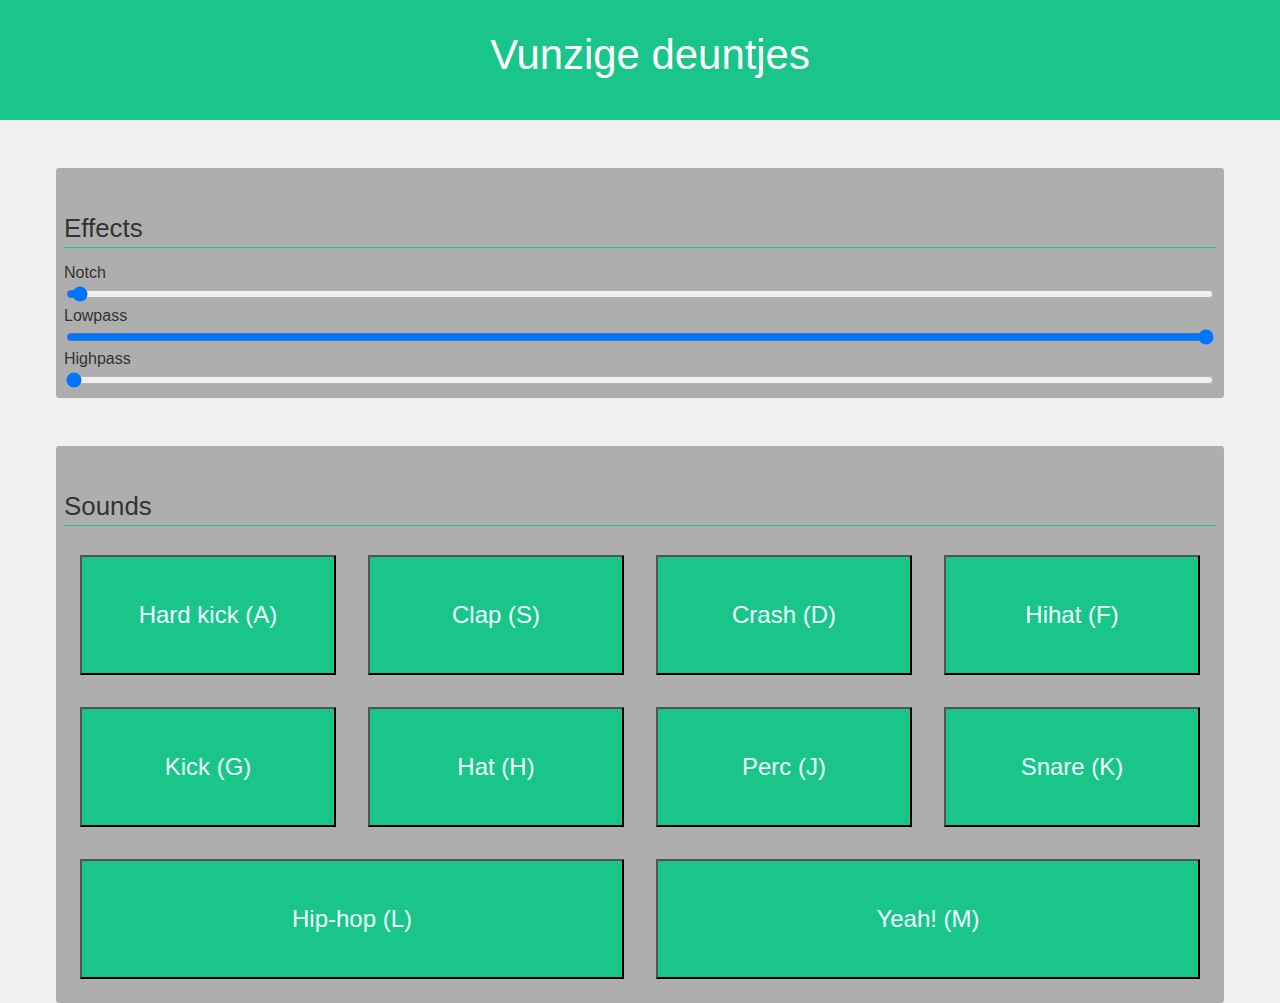
<file: index.html>
<!DOCTYPE html>
<html lang="nl">
    
    <head>
      <title>Eindopdracht Beatbox</title>
        <meta charset="utf-8">
        <meta name="viewport" content="width=device-width, initial-scale=1">
        <meta name="author" content="Sem Bakkum">
        <meta name="description" content="">
        <meta name="mobile-web-app-capable" content="yes">
        <meta name="apple-mobile-web-app-capable" content="yes">

        <link href='https://fonts.googleapis.com/css?family=Roboto:300,400,500,700' rel='stylesheet' type='text/css'>
        <link rel="stylesheet" href="static/css/style.css">
    </head>
       <script>
          document.createElement('header');
          document.createElement('nav');
          document.createElement('main');
          document.createElement('section');
          document.createElement('article');
          document.createElement('aside');
          document.createElement('footer');
       </script>
    
    <body>
        
        <main>
            
            <div>
                <header>
                    <h1>Vunzige deuntjes</h1>
                </header>
                
                <div id="controls">
                    <h2 class="controlTitle">Effects</h2>
                    <label>Notch</label>
                    <input id="Notch" type="range" min="0" max="10000" step="1" value="50">
                    <label>Lowpass</label>
                    <input id="Low" type="range" min="0" max="10000" step="1" value="10000">
                    <label>Highpass</label>
                    <input id="High" type="range" min="0" max="10000" step="1" value="0">
                </div>
                
                <div id="panel"> 
                    <h2 class="controlTitle">Sounds</h2>
                    <section class="section">
                        <h2>Hard kick</h2>
                        <audio id="hardKick" src="sounds/hard-kick.mp3" data-key="65" preload="auto" controls loop>
                            <a href="sounds/hard-kick.mp3">Play</a>
                        </audio>
                    </section>

                    <section class="section">
                        <h2>Clap</h2>
                        <audio id="clap" src="sounds/clap-tape.mp3" data-key="83" preload="auto" controls loop>
                            <a href="sounds/clap-tape.mp3">Play</a>
                        </audio>
                    </section>

                    <section class="section">
                        <h2>Crash</h2>
                        <audio id="crash" src="sounds/cowbell-808.mp3" data-key="68" preload="auto" controls loop>
                            <a href="sounds/cowbell-808.mp3">Play</a>
                        </audio>

                    </section>

                    <section class="section">
                        <h2>Hihat</h2>
                        <audio id="hihat" src="sounds/hihat-plain.mp3" data-key="70" preload="auto" controls loop>
                            <a href="sounds/hihat-plain.mp3">Play</a>
                        </audio>    
                    </section>

                    <section class="section">
                        <h2>Kick</h2>
                        <audio id="kick" src="sounds/kick-tape.mp3" data-key="71" preload="auto" controls loop>
                            <a href="sounds/kick-tape.mp3">Play</a>
                        </audio>
                    </section>

                    <section class="section">
                        <h2>Hat</h2>
                        <audio id="hat" src="sounds/openhat-tight.mp3" data-key="72" preload="auto" controls loop>
                            <a href="sounds/openhat-tight.mp3">Play</a>
                        </audio>
                    </section>

                    <section class="section">
                        <h2>Perc</h2>
                        <audio id="perc" src="sounds/perc-nasty.mp3" data-key="74" preload="auto" controls loop>
                            <a href="sounds/perc-nasty.mp3">Play</a>
                        </audio>
                    </section>

                    <section class="section">
                        <h2>Snare</h2>
                        <audio id="snare" src="sounds/snare-big.mp3" data-key="75" preload="auto" controls loop>
                            <a href="sounds/snare-big.mp3">Play</a>
                        </audio>
                    </section>

                    <section class="section">
                        <h2>Hip-hop</h2>
                        <audio id="beat" src="sounds/hiphop.mp3" data-key="76" preload="auto" controls loop>
                            <a href="sounds/hiphop.mp3">Play</a>
                        </audio>
                    </section>

                    <section class="section">
                        <h2>Yeah!</h2>
                        <audio id="snare" src="sounds/what.mp3" data-key="77" preload="auto" controls>
                            <a href="sounds/what.mp3">Play</a>
                        </audio>
                    </section>
                </div>
            </div>
            
        </main>
   
    </body>
    <script src="static/js/sound.js"></script>
    <script src="static/js/script.js"></script>
</html>
</file>
<file: static/css/style.css>
html {font-size: 1em;}

body {
  background-color: white;
  font-weight: 400;
  line-height: 1.45;
  color: #333;
  font-family: helvetica, arial, sans-serif;
  margin: 0;
  background-color: #EFEFEF;
}

p {margin-bottom: 1.3em;}

h1, h2, h3, h4 {
  margin: 1.414em 0 0.5em;
  font-weight: inherit;
  line-height: 1.2;
}

h1 {
  margin-top: 0;
  font-size: 6.854em;
}

h2 {font-size: 4.236em;}

h3 {font-size: 2.618em;}

h4 {font-size: 1.618em;}

small, .font_small {font-size: 0.618em;}

header{
    background: #19c589;
    display: block;
    width: 100%;
    height: 100px;
    padding: 10px;
    text-align: center;
}

h1 {
    font-size: 2.618em;
    color: #fff;
    margin-top: 40px;
}

h2 {
    font-size: 1.618em;
    padding-bottom: 3px;
    border-bottom: 1px solid #19c589;
}

.section {
    float: left;
    margin-left: 35px;
    margin-right: 35px;
    margin-bottom: 20px;
    text-align: center;
    width: 15%;
}

a {
    text-decoration: none;
    color: #19c589;
    font-weight: 800;
}

a:hover {
    color: #0bac74;
}

.enhanced-with-js h1 {
    margin-top: 20px;
}

.enhanced-with-js h2 {
    display: none;
}

.enhanced-with-js div {
    margin: auto;
}

.enhanced-with-js #panel {
    display: -webkit-box;
    display: -webkit-flex;
    display: -ms-flexbox;
    display: flex;
    max-width: 90%;
    -webkit-flex-wrap: wrap;
    -ms-flex-wrap: wrap;
    flex-wrap: wrap;
    -webkit-box-pack: center;
    -webkit-justify-content: center;
    -ms-flex-pack: center;
    justify-content: center;
    margin-top: 3rem;
    background: #aeaeae;
    border-radius: .2rem;
    padding: .5rem;
}

.enhanced-with-js h1 {
    -webkit-flex-basis: 100%;
    -ms-flex-preferred-size: 100%;
    flex-basis: 100%;
}

.enhanced-with-js button {
    width: 100%;
    height: 120px;
    background: #19c589;
    color: azure;
    font-size: 16px;
    font-size: 1.5em;
}

.enhanced-with-js .active {
    border-style: inset;
    background: #0bac74;
}

.enhanced-with-js .section {
    margin-left: 0;
    margin-right: 0;
    margin: 1rem;
    -webkit-box-flex: 1;
    -webkit-flex-grow: 1;
    -ms-flex-positive: 1;
    flex-grow: 1;
    -webkit-flex-shrink: 1;
    -ms-flex-negative: 1;
    flex-shrink: 1;
    -webkit-flex-basis: 20%;
    -ms-flex-preferred-size: 20%;
    flex-basis: 20%;
}

.enhanced-with-js section:last-of-type {
    -webkit-flex-basis: 50%;
    -ms-flex-preferred-size: 50%;
    flex-basis: calc(50% - 2rem);
}

.enhanced-with-js section:nth-of-type(9) {
    -webkit-flex-basis: 50%;
    -ms-flex-preferred-size: 50%;
    flex-basis: calc(50% - 2rem);
}

#controls {
    display: none;
}


.enhanced-with-js .display {
    display: -webkit-box !important;
    display: -webkit-flex !important;
    display: -ms-flexbox !important;
    display: flex !important;
    -webkit-box-pack: center;
    -webkit-justify-content: center;
    -ms-flex-pack: center;
    justify-content: center;
    -webkit-box-orient: vertical;
    -webkit-box-direction: normal;
    -webkit-flex-direction: column;
    -ms-flex-direction: column;
    flex-direction: column;
    -webkit-flex-wrap: wrap;
    -ms-flex-wrap: wrap;
    flex-wrap: wrap;
    max-width: 90%;
    margin-top: 3rem;
    background: #aeaeae;
    border-radius: .2rem;
    padding: .5rem !important;
}

.enhanced-with-js .controlTitle {
    display: block;
    -webkit-flex-basis: 100%;
    -ms-flex-preferred-size: 100%;
    flex-basis: 100%;
}
</file>
